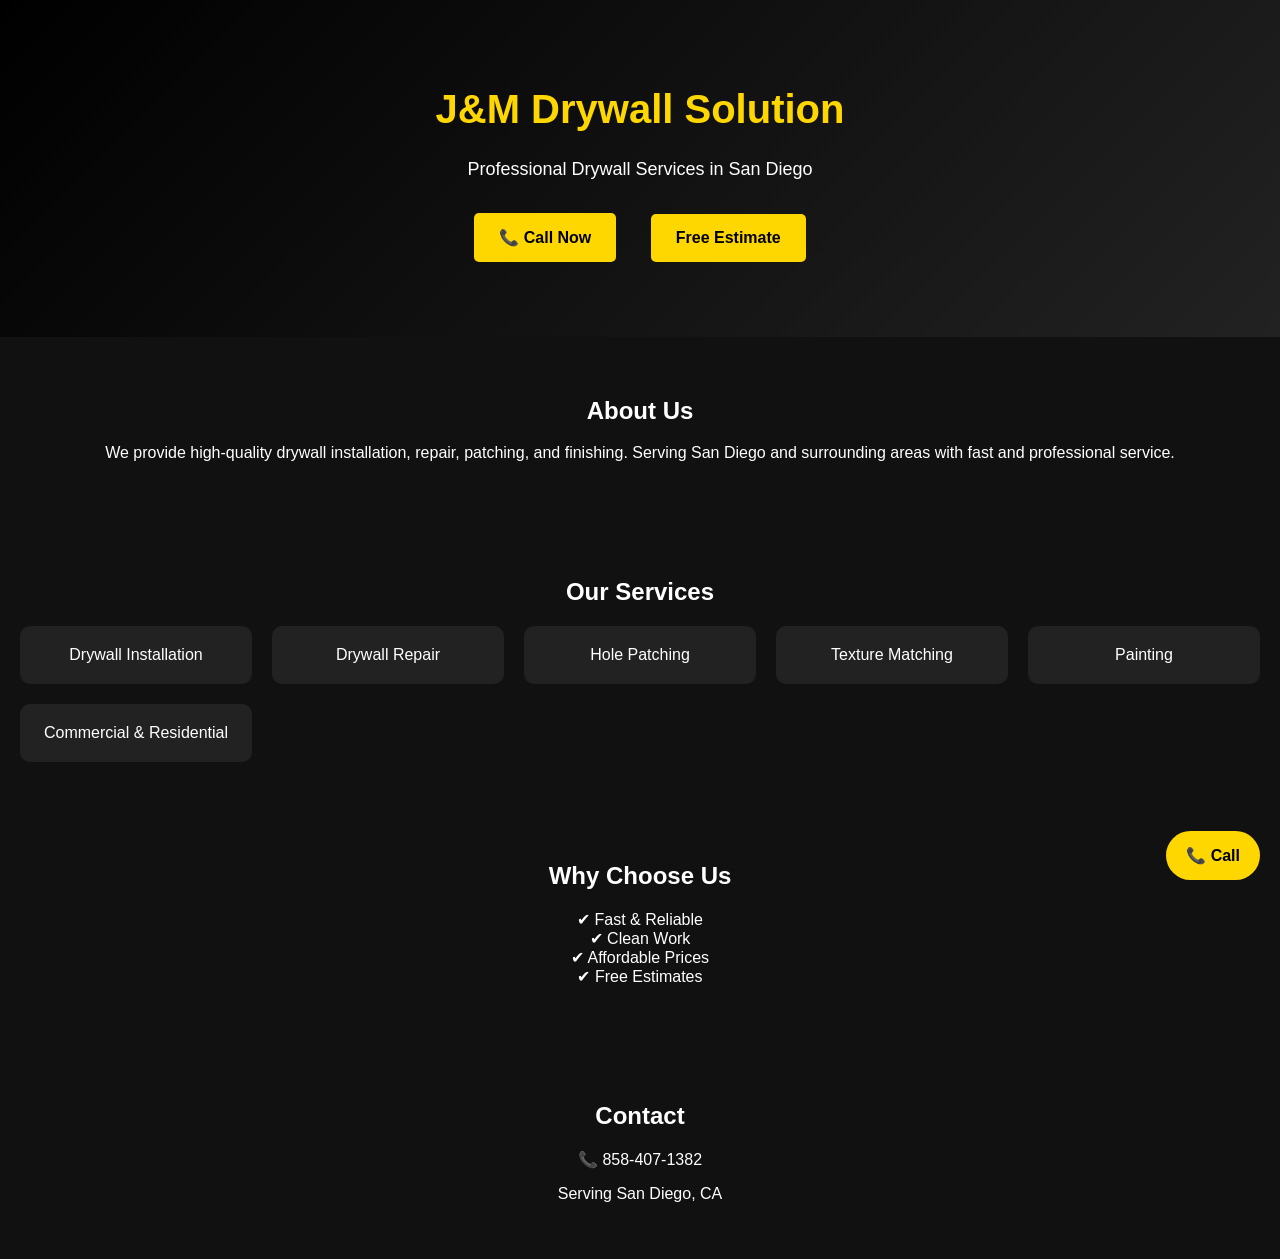
<file: Index.html>
<!DOCTYPE html>
<html lang="en">
<head>
<meta charset="UTF-8">
<meta name="viewport" content="width=device-width, initial-scale=1.0">
<title>J&M Drywall Solution | San Diego</title>

<style>
body {
margin: 0;
font-family: Arial, sans-serif;
background: #111;
color: #fff;
}

header {
background: linear-gradient(135deg, #000, #222);
padding: 60px 20px;
text-align: center;
}

header h1 {
font-size: 40px;
color: gold;
}

header p {
font-size: 18px;
margin-top: 10px;
}

.btn {
display: inline-block;
margin: 15px;
padding: 15px 25px;
background: gold;
color: #000;
text-decoration: none;
font-weight: bold;
border-radius: 5px;
}

section {
padding: 40px 20px;
text-align: center;
}

.services {
display: grid;
grid-template-columns: repeat(auto-fit, minmax(200px, 1fr));
gap: 20px;
}

.box {
background: #222;
padding: 20px;
border-radius: 10px;
}

.call-btn {
position: fixed;
bottom: 20px;
right: 20px;
background: gold;
color: black;
padding: 15px 20px;
border-radius: 50px;
text-decoration: none;
font-weight: bold;
}
</style>
</head>

<body>

<header>
<h1>J&M Drywall Solution</h1>
<p>Professional Drywall Services in San Diego</p>

<a href="tel:8584071382" class="btn">📞 Call Now</a>
<a href="#" class="btn">Free Estimate</a>
</header>

<section>
<h2>About Us</h2>
<p>
We provide high-quality drywall installation, repair, patching, and finishing.
Serving San Diego and surrounding areas with fast and professional service.
</p>
</section>

<section>
<h2>Our Services</h2>
<div class="services">
<div class="box">Drywall Installation</div>
<div class="box">Drywall Repair</div>
<div class="box">Hole Patching</div>
<div class="box">Texture Matching</div>
<div class="box">Painting</div>
<div class="box">Commercial & Residential</div>
</div>
</section>

<section>
<h2>Why Choose Us</h2>
<p>
✔ Fast & Reliable<br>
✔ Clean Work<br>
✔ Affordable Prices<br>
✔ Free Estimates
</p>
</section>

<section>
<h2>Contact</h2>
<p>📞 858-407-1382</p>
<p>Serving San Diego, CA</p>
</section>

<a href="tel:8584071382" class="call-btn">📞 Call</a>

</body>
</html>
</file>
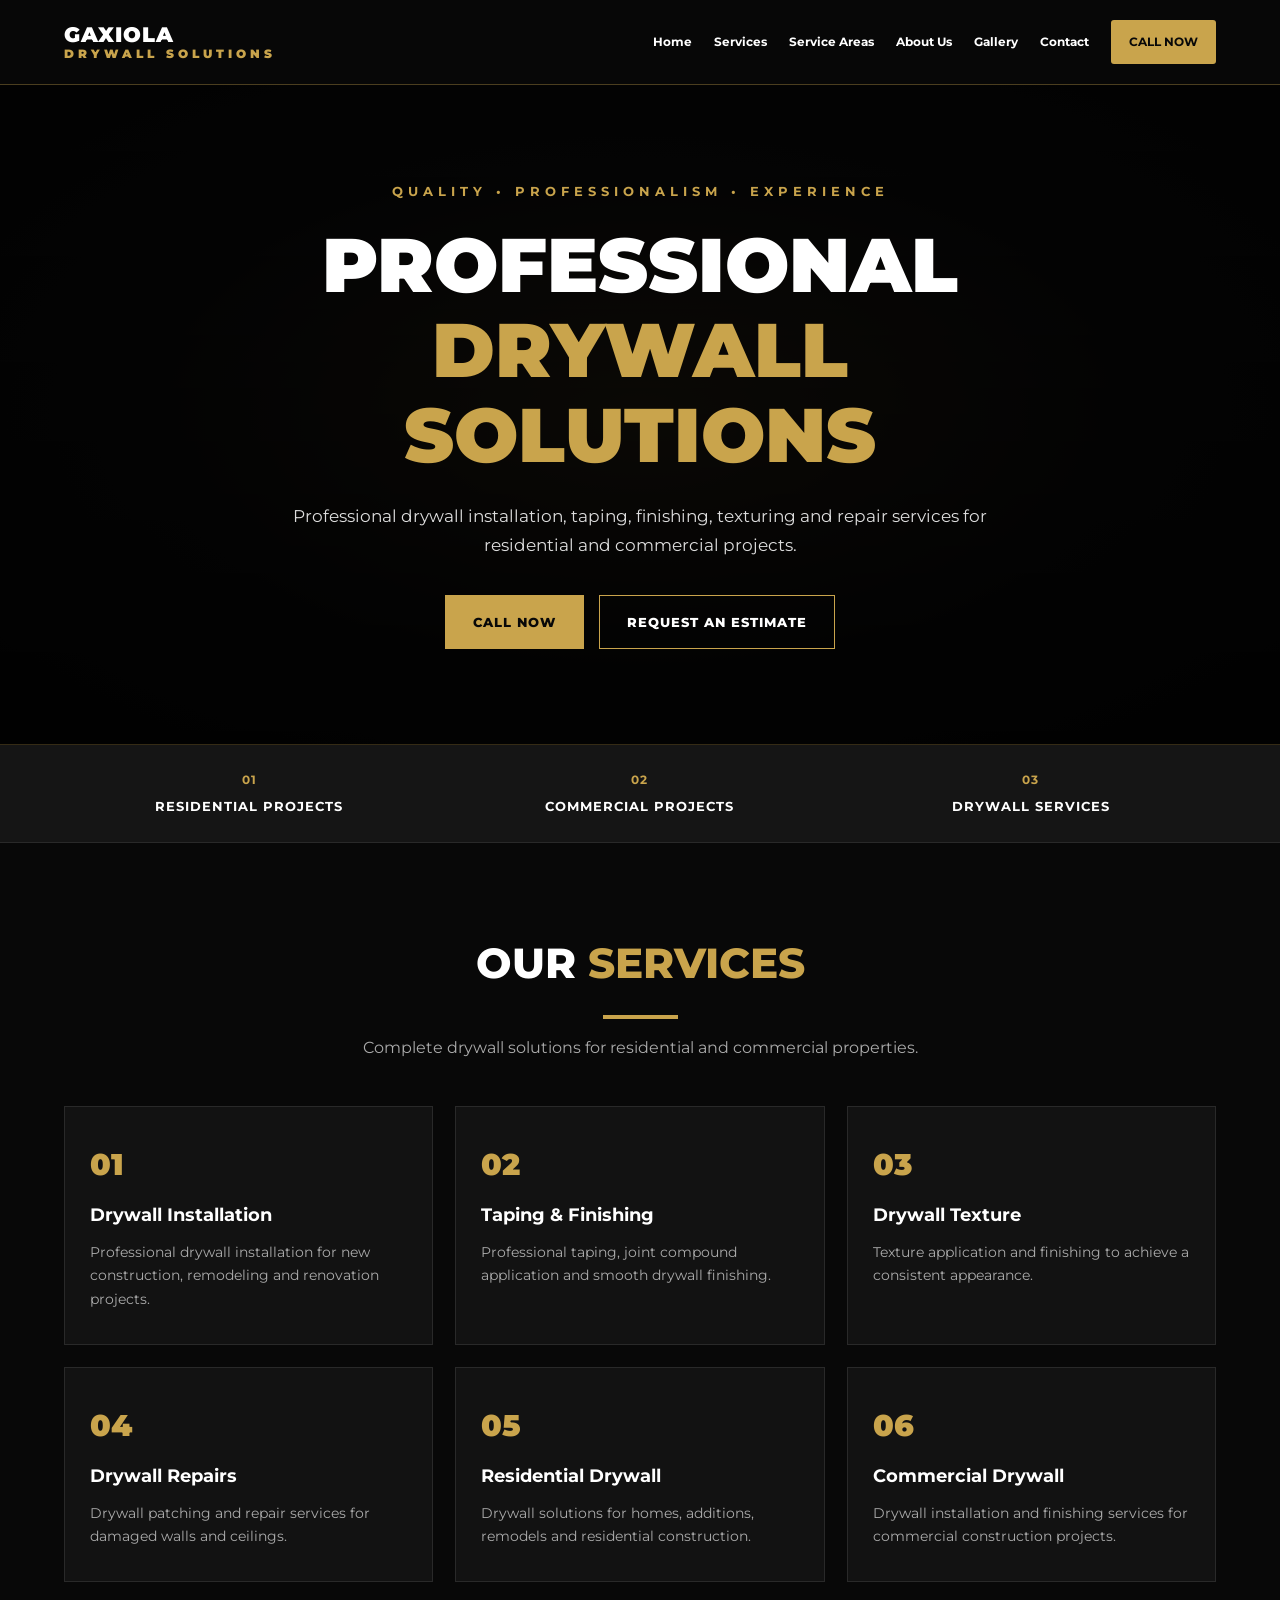
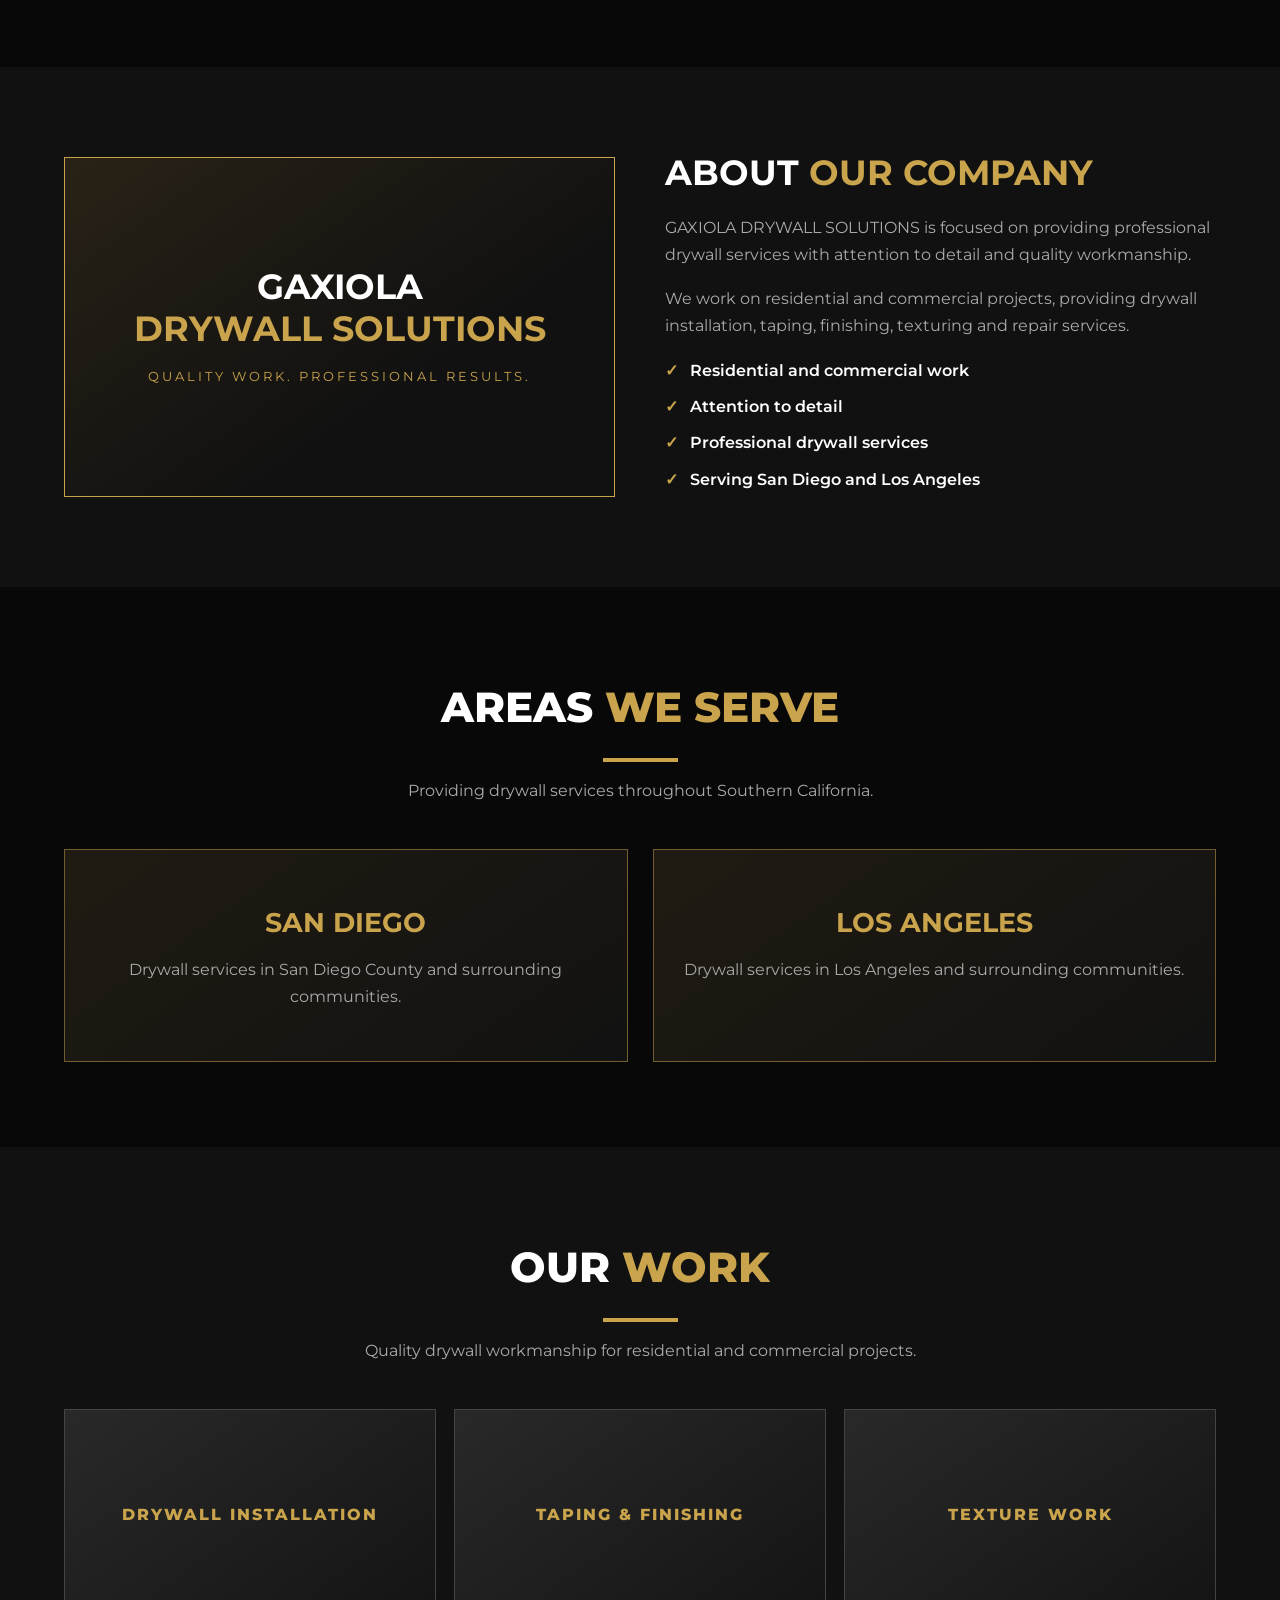
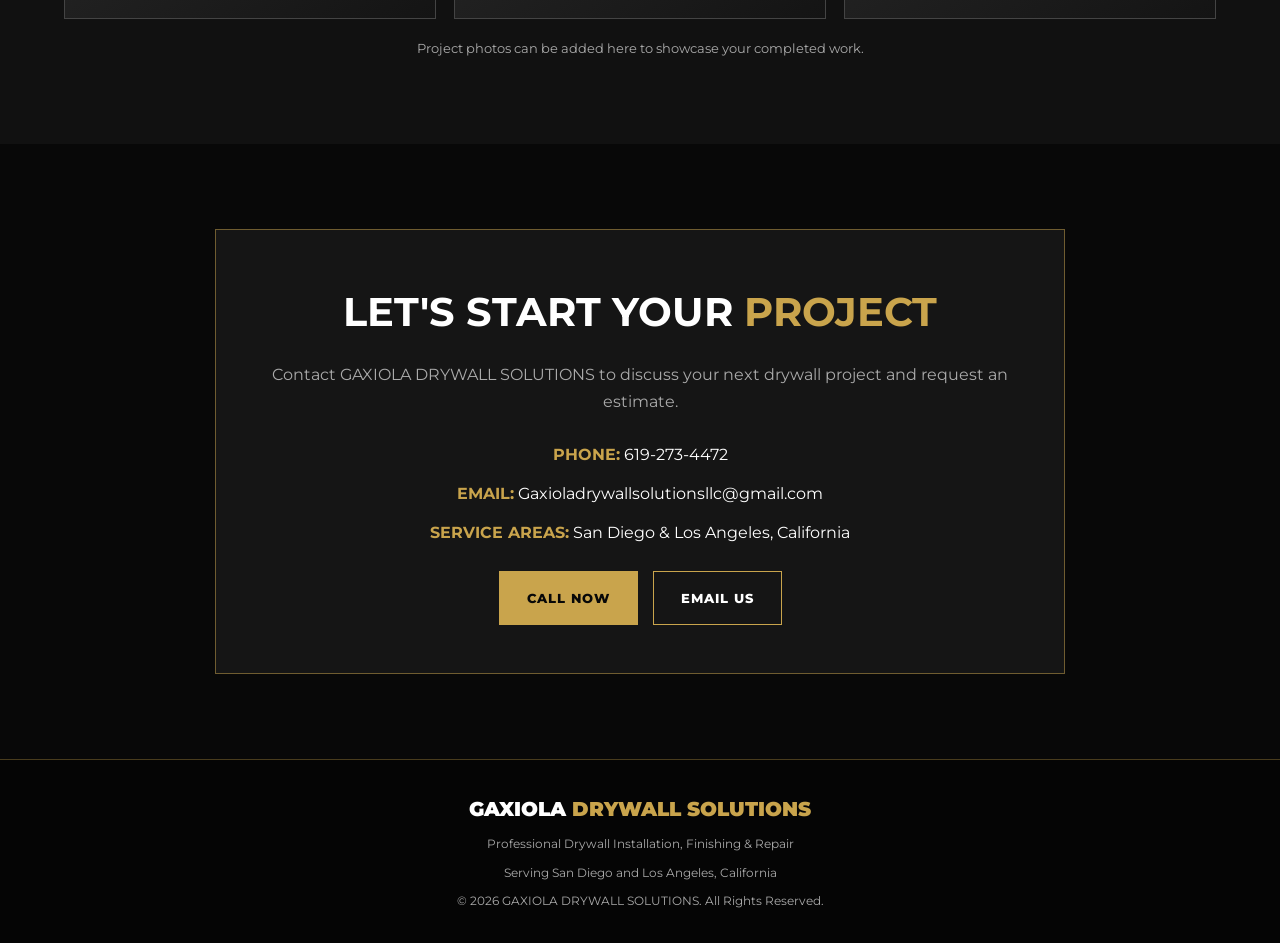
<file: index.html>
<!DOCTYPE html>
<html lang="en">
<head>
<meta charset="UTF-8">
<meta name="viewport" content="width=device-width, initial-scale=1.0">
<title>GAXIOLA DRYWALL SOLUTIONS | Professional Drywall Services</title>
<meta name="description" content="Professional drywall installation, taping, finishing, texturing and repair in San Diego and Los Angeles, California.">
<meta name="theme-color" content="#080808">
<meta name="robots" content="index, follow">
<link rel="canonical" href="https://jmdrywallsolution.com/">
<link rel="preconnect" href="https://fonts.googleapis.com">
<link rel="preconnect" href="https://fonts.gstatic.com" crossorigin>
<link href="https://fonts.googleapis.com/css2?family=Montserrat:wght@400;500;600;700;800;900&display=swap" rel="stylesheet">

<script type="application/ld+json">
{
 "@context":"https://schema.org",
 "@type":"HomeAndConstructionBusiness",
 "name":"GAXIOLA DRYWALL SOLUTIONS",
 "url":"https://jmdrywallsolution.com/",
 "description":"Professional drywall installation, taping, finishing, texturing and repair services.",
 "telephone":"+16192734472",
 "email":"Gaxioladrywallsolutionsllc@gmail.com",
 "areaServed":[
  {"@type":"City","name":"San Diego"},
  {"@type":"City","name":"Los Angeles"}
 ]
}
</script>

<style>
:root {
 --gold:#c9a44c;
 --light-gold:#f1d58b;
 --black:#080808;
 --dark:#121212;
 --white:#ffffff;
 --gray:#aaaaaa;
}
* {
 margin:0;
 padding:0;
 box-sizing:border-box;
 scroll-behavior:smooth;
}
body {
 font-family:'Montserrat',sans-serif;
 background:var(--black);
 color:var(--white);
 line-height:1.7;
 overflow-x:hidden;
}
a {
 text-decoration:none;
 color:inherit;
}
.container {
 width:90%;
 max-width:1200px;
 margin:auto;
}
.gold {color:var(--gold);}
.section {padding:85px 0;}
.section-heading {
 text-align:center;
 margin-bottom:45px;
}
.section-heading h2 {
 font-size:clamp(28px,4vw,42px);
 font-weight:800;
 margin-bottom:10px;
}
.section-heading p {
 color:var(--gray);
 max-width:680px;
 margin:auto;
}
.gold-line {
 width:75px;
 height:4px;
 background:var(--gold);
 margin:15px auto;
}

/* HEADER */
header {
 background:rgba(8,8,8,.97);
 border-bottom:1px solid rgba(201,164,76,.35);
 position:sticky;
 top:0;
 z-index:1000;
}
nav {
 min-height:84px;
 display:flex;
 align-items:center;
 justify-content:space-between;
 position:relative;
}
.logo {
 font-size:21px;
 font-weight:900;
 letter-spacing:1px;
 line-height:1.2;
}
.logo span {
 display:block;
 color:var(--gold);
 font-size:12px;
 letter-spacing:4px;
}
.nav-links {
 display:flex;
 align-items:center;
 gap:22px;
}
.nav-links a {
 font-size:12px;
 font-weight:700;
 transition:.3s;
}
.nav-links a:hover {color:var(--gold);}
.nav-btn {
 background:var(--gold);
 color:var(--black)!important;
 padding:12px 18px;
 border-radius:3px;
}
.nav-btn:hover {background:var(--light-gold);}
.menu-toggle {
 display:none;
 font-size:28px;
 cursor:pointer;
 color:var(--gold);
 background:none;
 border:0;
}

/* HERO */
.hero {
 min-height:660px;
 display:flex;
 align-items:center;
 text-align:center;
 background:
 linear-gradient(rgba(0,0,0,.78),rgba(0,0,0,.88)),
 radial-gradient(ellipse at center,#3b3020 0%,#111 55%,#080808 100%);
 border-bottom:1px solid rgba(201,164,76,.25);
}
.hero-content {
 max-width:900px;
 margin:auto;
 padding:90px 20px;
}
.hero-label {
 color:var(--gold);
 font-size:13px;
 letter-spacing:5px;
 font-weight:700;
 margin-bottom:20px;
}
.hero h1 {
 font-size:clamp(38px,7vw,76px);
 font-weight:900;
 line-height:1.12;
 margin-bottom:25px;
}
.hero h1 span {color:var(--gold);}
.hero p {
 color:#ddd;
 font-size:17px;
 max-width:700px;
 margin:0 auto 35px;
}
.hero-buttons,.contact-actions {
 display:flex;
 justify-content:center;
 flex-wrap:wrap;
 gap:15px;
}
.btn {
 display:inline-block;
 padding:15px 27px;
 font-size:13px;
 font-weight:800;
 letter-spacing:1px;
 border:1px solid var(--gold);
 transition:.3s;
}
.btn-gold {
 background:var(--gold);
 color:var(--black);
}
.btn-gold:hover {background:var(--light-gold);}
.btn-outline {color:var(--white);}
.btn-outline:hover {
 background:var(--gold);
 color:var(--black);
}

/* TRUST BAR */
.trust-bar {
 background:#151515;
 border-bottom:1px solid #292929;
 padding:25px 0;
}
.trust-grid {
 display:grid;
 grid-template-columns:repeat(3,1fr);
 gap:20px;
 text-align:center;
}
.trust-item {
 font-size:13px;
 font-weight:700;
 letter-spacing:1px;
}
.trust-item span {
 display:block;
 color:var(--gold);
 font-size:12px;
 margin-bottom:5px;
}

/* SERVICES */
.services {background:var(--black);}
.service-grid {
 display:grid;
 grid-template-columns:repeat(3,1fr);
 gap:22px;
}
.service-card {
 background:var(--dark);
 border:1px solid #292929;
 padding:32px 25px;
 transition:.3s;
}
.service-card:hover {
 border-color:var(--gold);
 transform:translateY(-5px);
}
.service-number {
 color:var(--gold);
 font-size:30px;
 font-weight:900;
 margin-bottom:10px;
}
.service-card h3 {
 font-size:18px;
 margin-bottom:10px;
}
.service-card p {
 color:var(--gray);
 font-size:14px;
}

/* ABOUT */
.about {background:#111;}
.about-grid {
 display:grid;
 grid-template-columns:1fr 1fr;
 gap:50px;
 align-items:center;
}
.about-panel {
 min-height:340px;
 border:1px solid var(--gold);
 background:linear-gradient(145deg,#292216,#111 65%);
 display:flex;
 align-items:center;
 justify-content:center;
 text-align:center;
 padding:30px;
}
.about-panel strong {
 display:block;
 font-size:35px;
 line-height:1.2;
}
.about-panel strong span {color:var(--gold);}
.about-panel small {
 display:block;
 color:var(--gold);
 letter-spacing:3px;
 margin-top:15px;
}
.about-text h2 {
 font-size:35px;
 line-height:1.2;
 margin-bottom:20px;
}
.about-text p {
 color:var(--gray);
 margin-bottom:16px;
}
.about-text ul {
 list-style:none;
 margin-top:18px;
}
.about-text li {
 margin-bottom:9px;
 font-weight:600;
}
.about-text li:before {
 content:"✓";
 color:var(--gold);
 margin-right:12px;
}

/* SERVICE AREAS */
.areas {background:var(--black);}
.area-grid {
 display:grid;
 grid-template-columns:repeat(2,1fr);
 gap:25px;
}
.area-card {
 padding:50px 25px;
 text-align:center;
 background:linear-gradient(145deg,#201b12,#121212);
 border:1px solid rgba(201,164,76,.5);
}
.area-card h3 {
 font-size:27px;
 margin-bottom:10px;
}
.area-card p {color:var(--gray);}

/* GALLERY */
.gallery {background:#111;}
.gallery-grid {
 display:grid;
 grid-template-columns:repeat(3,1fr);
 gap:18px;
}
.gallery-box {
 min-height:210px;
 display:flex;
 align-items:center;
 justify-content:center;
 text-align:center;
 padding:20px;
 border:1px solid #444;
 background:linear-gradient(145deg,#292929,#141414);
}
.gallery-box span {
 color:var(--gold);
 font-weight:800;
 letter-spacing:2px;
}
.gallery-note {
 text-align:center;
 color:var(--gray);
 font-size:13px;
 margin-top:18px;
}

/* CONTACT */
.contact {background:var(--black);}
.contact-box {
 max-width:850px;
 margin:auto;
 padding:48px 30px;
 background:#151515;
 border:1px solid rgba(201,164,76,.5);
 text-align:center;
}
.contact-box h2 {
 font-size:clamp(27px,4vw,40px);
 margin-bottom:15px;
}
.contact-box>p {
 color:var(--gray);
 margin-bottom:25px;
}
.contact-details {margin:25px 0;}
.contact-details p {
 margin:12px 0;
 color:var(--white);
 overflow-wrap:anywhere;
}
.contact-details strong {color:var(--gold);}

/* FOOTER */
footer {
 background:#050505;
 border-top:1px solid rgba(201,164,76,.35);
 padding:32px 0;
 text-align:center;
}
.footer-logo {
 font-size:20px;
 font-weight:900;
 margin-bottom:8px;
}
.footer-logo span {color:var(--gold);}
footer p {
 color:var(--gray);
 font-size:12px;
 margin-top:8px;
}

/* MOBILE */
@media(max-width:900px) {
 .menu-toggle {display:block;}
 .nav-links {
  display:none;
  position:absolute;
  top:84px;
  left:0;
  width:100%;
  background:#101010;
  border-top:1px solid var(--gold);
  flex-direction:column;
  align-items:stretch;
  gap:0;
  padding:10px 5%;
 }
 .nav-links.active {display:flex;}
 .nav-links a {
  padding:13px 8px;
  border-bottom:1px solid #292929;
 }
 .nav-links .nav-btn {
  margin-top:10px;
  text-align:center;
 }
 .about-grid {grid-template-columns:1fr;}
 .service-grid {grid-template-columns:repeat(2,1fr);}
}
@media(max-width:600px) {
 .section {padding:62px 0;}
 .trust-grid,.service-grid,.area-grid,.gallery-grid {
  grid-template-columns:1fr;
 }
 .hero {min-height:560px;}
 .hero-content {padding:65px 10px;}
 .hero p {font-size:15px;}
 .about-panel {min-height:240px;}
 .contact-box {padding:34px 18px;}
 .btn {width:100%;text-align:center;}
 .hero-buttons {width:100%;}
}
</style>
</head>

<body>

<header>
 <div class="container">
  <nav>
   <a href="#home" class="logo">
    GAXIOLA
    <span>DRYWALL SOLUTIONS</span>
   </a>

   <button class="menu-toggle" type="button"
   aria-label="Open menu" aria-expanded="false"
   onclick="toggleMenu()">☰</button>

   <div class="nav-links" id="navLinks">
    <a href="#home" onclick="closeMenu()">Home</a>
    <a href="#services" onclick="closeMenu()">Services</a>
    <a href="#areas-served" onclick="closeMenu()">Service Areas</a>
    <a href="#about" onclick="closeMenu()">About Us</a>
    <a href="#gallery" onclick="closeMenu()">Gallery</a>
    <a href="#contact" onclick="closeMenu()">Contact</a>
    <a href="tel:+16192734472" class="nav-btn">CALL NOW</a>
   </div>
  </nav>
 </div>
</header>

<main>

<section class="hero" id="home">
 <div class="hero-content">
  <div class="hero-label">QUALITY • PROFESSIONALISM • EXPERIENCE</div>
  <h1>PROFESSIONAL<br>
  <span>DRYWALL SOLUTIONS</span></h1>
  <p>
   Professional drywall installation, taping, finishing,
   texturing and repair services for residential and
   commercial projects.
  </p>
  <div class="hero-buttons">
   <a href="tel:+16192734472" class="btn btn-gold">CALL NOW</a>
   <a href="#contact" class="btn btn-outline">REQUEST AN ESTIMATE</a>
  </div>
 </div>
</section>

<section class="trust-bar">
 <div class="container trust-grid">
  <div class="trust-item"><span>01</span>RESIDENTIAL PROJECTS</div>
  <div class="trust-item"><span>02</span>COMMERCIAL PROJECTS</div>
  <div class="trust-item"><span>03</span>DRYWALL SERVICES</div>
 </div>
</section>

<section class="section services" id="services">
 <div class="container">
  <div class="section-heading">
   <h2>OUR <span class="gold">SERVICES</span></h2>
   <div class="gold-line"></div>
   <p>Complete drywall solutions for residential and commercial properties.</p>
  </div>

  <div class="service-grid">
   <article class="service-card">
    <div class="service-number">01</div>
    <h3>Drywall Installation</h3>
    <p>Professional drywall installation for new construction, remodeling and renovation projects.</p>
   </article>

   <article class="service-card">
    <div class="service-number">02</div>
    <h3>Taping & Finishing</h3>
    <p>Professional taping, joint compound application and smooth drywall finishing.</p>
   </article>

   <article class="service-card">
    <div class="service-number">03</div>
    <h3>Drywall Texture</h3>
    <p>Texture application and finishing to achieve a consistent appearance.</p>
   </article>

   <article class="service-card">
    <div class="service-number">04</div>
    <h3>Drywall Repairs</h3>
    <p>Drywall patching and repair services for damaged walls and ceilings.</p>
   </article>

   <article class="service-card">
    <div class="service-number">05</div>
    <h3>Residential Drywall</h3>
    <p>Drywall solutions for homes, additions, remodels and residential construction.</p>
   </article>

   <article class="service-card">
    <div class="service-number">06</div>
    <h3>Commercial Drywall</h3>
    <p>Drywall installation and finishing services for commercial construction projects.</p>
   </article>
  </div>
 </div>
</section>

<section class="section about" id="about">
 <div class="container about-grid">
  <div class="about-panel">
   <div>
    <strong>GAXIOLA<br>
    <span>DRYWALL SOLUTIONS</span></strong>
    <small>QUALITY WORK. PROFESSIONAL RESULTS.</small>
   </div>
  </div>

  <div class="about-text">
   <h2>ABOUT <span class="gold">OUR COMPANY</span></h2>
   <p>
    GAXIOLA DRYWALL SOLUTIONS is focused on providing
    professional drywall services with attention to detail
    and quality workmanship.
   </p>
   <p>
    We work on residential and commercial projects,
    providing drywall installation, taping, finishing,
    texturing and repair services.
   </p>
   <ul>
    <li>Residential and commercial work</li>
    <li>Attention to detail</li>
    <li>Professional drywall services</li>
    <li>Serving San Diego and Los Angeles</li>
   </ul>
  </div>
 </div>
</section>

<section class="section areas" id="areas-served">
 <div class="container">
  <div class="section-heading">
   <h2>AREAS <span class="gold">WE SERVE</span></h2>
   <div class="gold-line"></div>
   <p>Providing drywall services throughout Southern California.</p>
  </div>

  <div class="area-grid">
   <div class="area-card">
    <h3><span class="gold">SAN DIEGO</span></h3>
    <p>Drywall services in San Diego County and surrounding communities.</p>
   </div>

   <div class="area-card">
    <h3><span class="gold">LOS ANGELES</span></h3>
    <p>Drywall services in Los Angeles and surrounding communities.</p>
   </div>
  </div>
 </div>
</section>

<section class="section gallery" id="gallery">
 <div class="container">
  <div class="section-heading">
   <h2>OUR <span class="gold">WORK</span></h2>
   <div class="gold-line"></div>
   <p>Quality drywall workmanship for residential and commercial projects.</p>
  </div>

  <div class="gallery-grid">
   <div class="gallery-box"><span>DRYWALL INSTALLATION</span></div>
   <div class="gallery-box"><span>TAPING & FINISHING</span></div>
   <div class="gallery-box"><span>TEXTURE WORK</span></div>
  </div>

  <p class="gallery-note">
   Project photos can be added here to showcase your completed work.
  </p>
 </div>
</section>

<section class="section contact" id="contact">
 <div class="container">
  <div class="contact-box">
   <h2>LET'S START YOUR <span class="gold">PROJECT</span></h2>
   <p>
    Contact GAXIOLA DRYWALL SOLUTIONS to discuss your
    next drywall project and request an estimate.
   </p>

   <div class="contact-details">
    <p><strong>PHONE:</strong> 619-273-4472</p>
    <p><strong>EMAIL:</strong> Gaxioladrywallsolutionsllc@gmail.com</p>
    <p><strong>SERVICE AREAS:</strong> San Diego & Los Angeles, California</p>
   </div>

   <div class="contact-actions">
    <a href="tel:+16192734472" class="btn btn-gold">CALL NOW</a>
    <a href="mailto:Gaxioladrywallsolutionsllc@gmail.com?subject=Drywall%20Project%20Estimate"
    class="btn btn-outline">EMAIL US</a>
   </div>
  </div>
 </div>
</section>

</main>

<footer>
 <div class="container">
  <div class="footer-logo">
   GAXIOLA <span>DRYWALL SOLUTIONS</span>
  </div>
  <p>Professional Drywall Installation, Finishing & Repair</p>
  <p>Serving San Diego and Los Angeles, California</p>
  <p>© <span id="year"></span> GAXIOLA DRYWALL SOLUTIONS. All Rights Reserved.</p>
 </div>
</footer>

<script>
function toggleMenu() {
 const menu = document.getElementById("navLinks");
 const button = document.querySelector(".menu-toggle");
 menu.classList.toggle("active");
 button.setAttribute("aria-expanded", menu.classList.contains("active"));
}

function closeMenu() {
 document.getElementById("navLinks").classList.remove("active");
 document.querySelector(".menu-toggle").setAttribute("aria-expanded", "false");
}

document.getElementById("year").textContent = new Date().getFullYear();
</script>

</body>
</html>
</file>
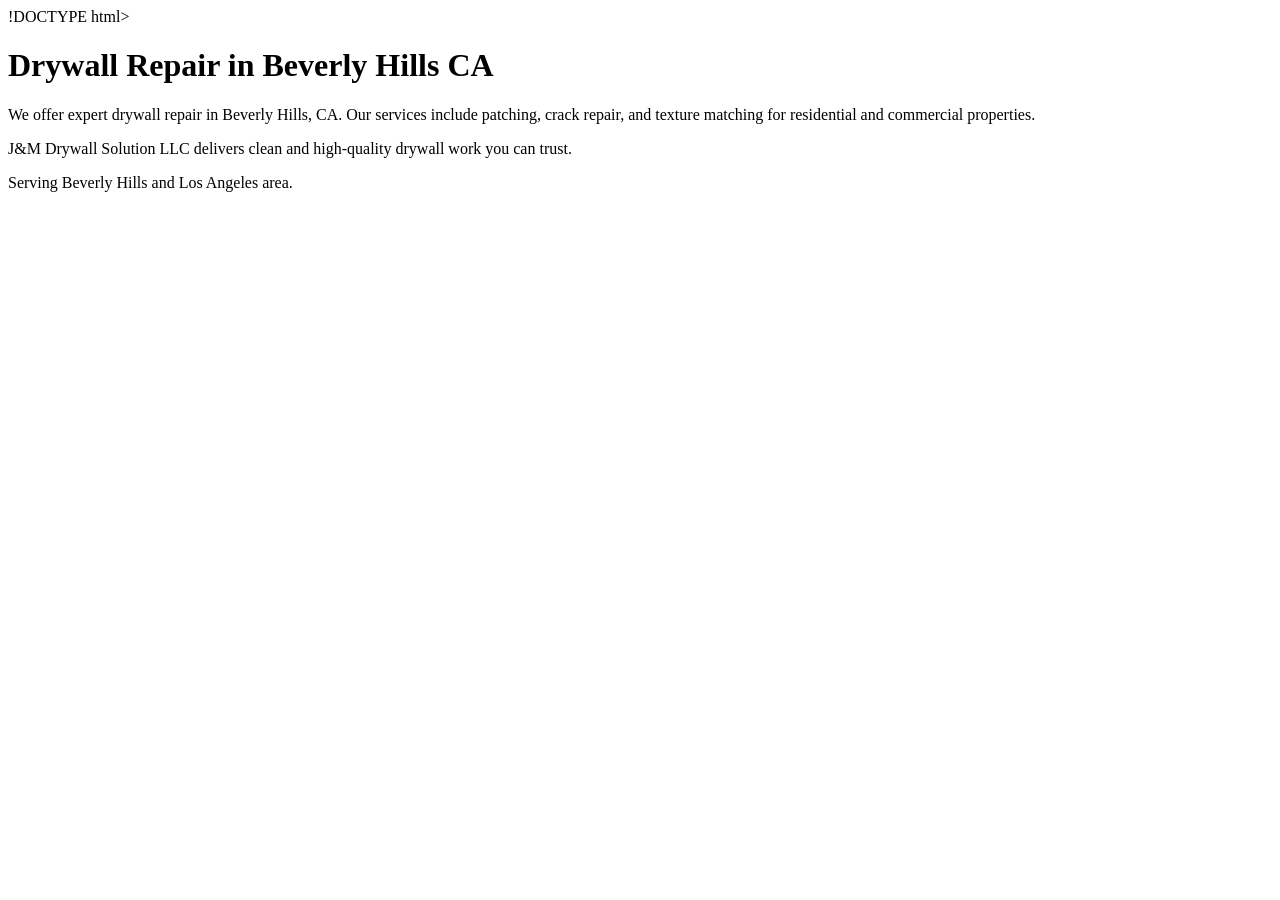
<file: drywall-repair-bervely-hills-ca.html>
!DOCTYPE html>
<html lang="en">
<head>
<meta charset="UTF-8">
<meta name="viewport" content="width=device-width, initial-scale=1.0">

<title>Drywall Repair in Beverly Hills CA | J&M Drywall Solution LLC</title>

<meta name="description" content="Drywall repair in Beverly Hills CA. Professional wall repair, patching, and texture services.">

</head>

<body>

<h1>Drywall Repair in Beverly Hills CA</h1>

<p>
We offer expert drywall repair in Beverly Hills, CA. Our services include patching, crack repair, and texture matching for residential and commercial properties.
</p>

<p>
J&M Drywall Solution LLC delivers clean and high-quality drywall work you can trust.
</p>

<p>Serving Beverly Hills and Los Angeles area.</p>

</body>
</html>
</file>
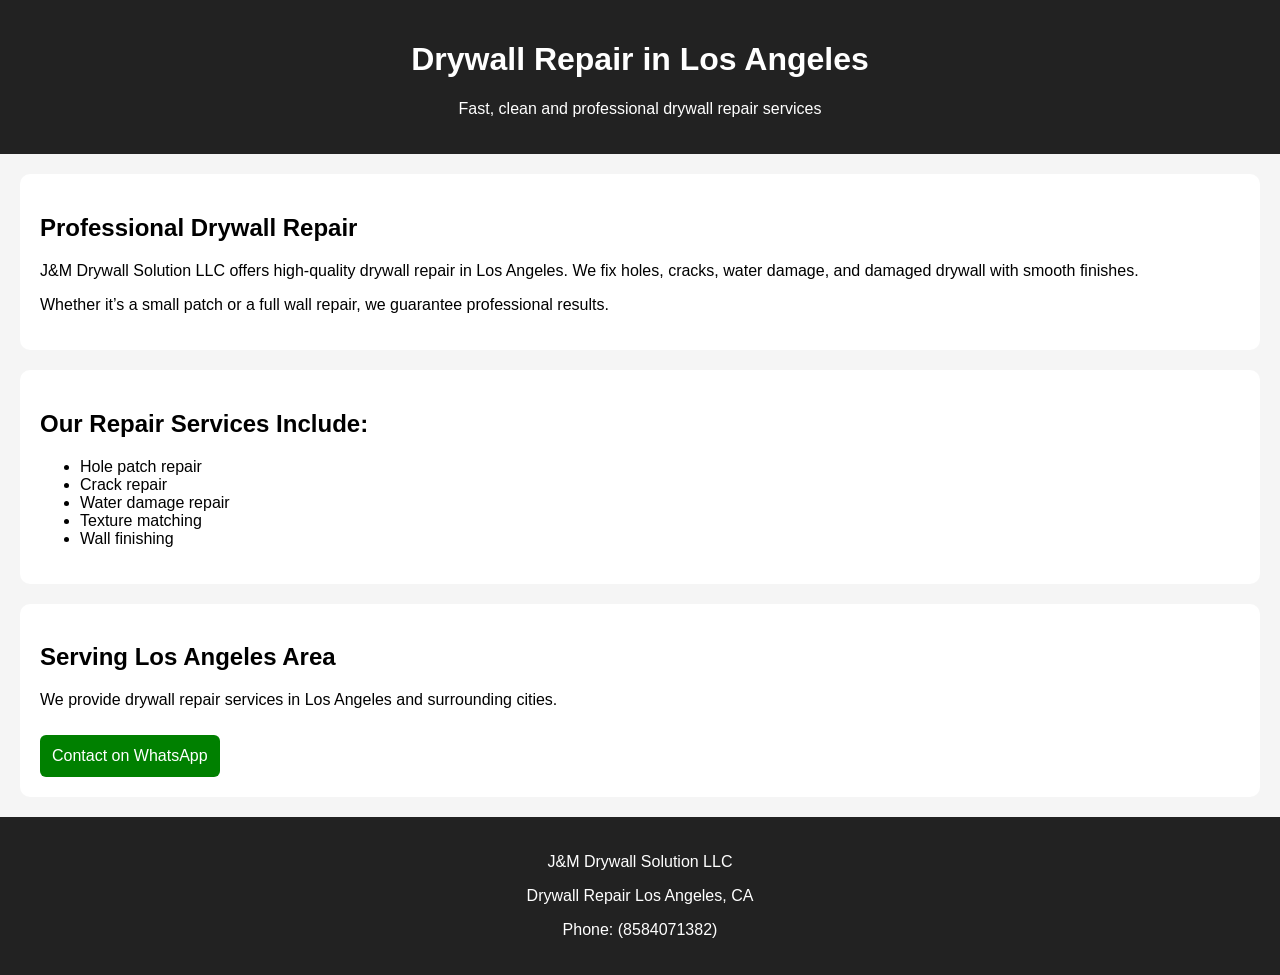
<file: Drywall-repair-los-angeles.html>
<!DOCTYPE html>
<html lang="en">
<head>
<meta charset="UTF-8">
<meta name="viewport" content="width=device-width, initial-scale=1.0">

<title>Drywall Repair in Los Angeles | J&M Drywall Solution LLC</title>

<meta name="description" content="Expert drywall repair in Los Angeles. We fix holes, cracks, and damaged walls with smooth professional finishes. Free estimates available.">

<style>
body { font-family: Arial; margin: 0; background: #f5f5f5; }
header { background: #222; color: white; padding: 20px; text-align: center; }
section { background: white; margin: 20px; padding: 20px; border-radius: 10px; }
footer { background: #222; color: white; text-align: center; padding: 20px; }
.btn { background: green; color: white; padding: 12px; text-decoration: none; display: inline-block; margin-top: 10px; border-radius: 6px; }
</style>
</head>

<body>

<header>
<h1>Drywall Repair in Los Angeles</h1>
<p>Fast, clean and professional drywall repair services</p>
</header>

<section>
<h2>Professional Drywall Repair</h2>
<p>
J&M Drywall Solution LLC offers high-quality drywall repair in Los Angeles.
We fix holes, cracks, water damage, and damaged drywall with smooth finishes.
</p>

<p>
Whether it’s a small patch or a full wall repair, we guarantee professional results.
</p>
</section>

<section>
<h2>Our Repair Services Include:</h2>
<ul>
<li>Hole patch repair</li>
<li>Crack repair</li>
<li>Water damage repair</li>
<li>Texture matching</li>
<li>Wall finishing</li>
</ul>
</section>

<section>
<h2>Serving Los Angeles Area</h2>
<p>We provide drywall repair services in Los Angeles and surrounding cities.</p>

<a class="btn" href="https://wa.me/18584074598" target="_blank">Contact on WhatsApp</a>
</section>

<footer>
<p>J&M Drywall Solution LLC</p>
<p>Drywall Repair Los Angeles, CA</p>
<p>Phone: (8584071382)</p>
</footer>

</body>
  </html>
</file>
